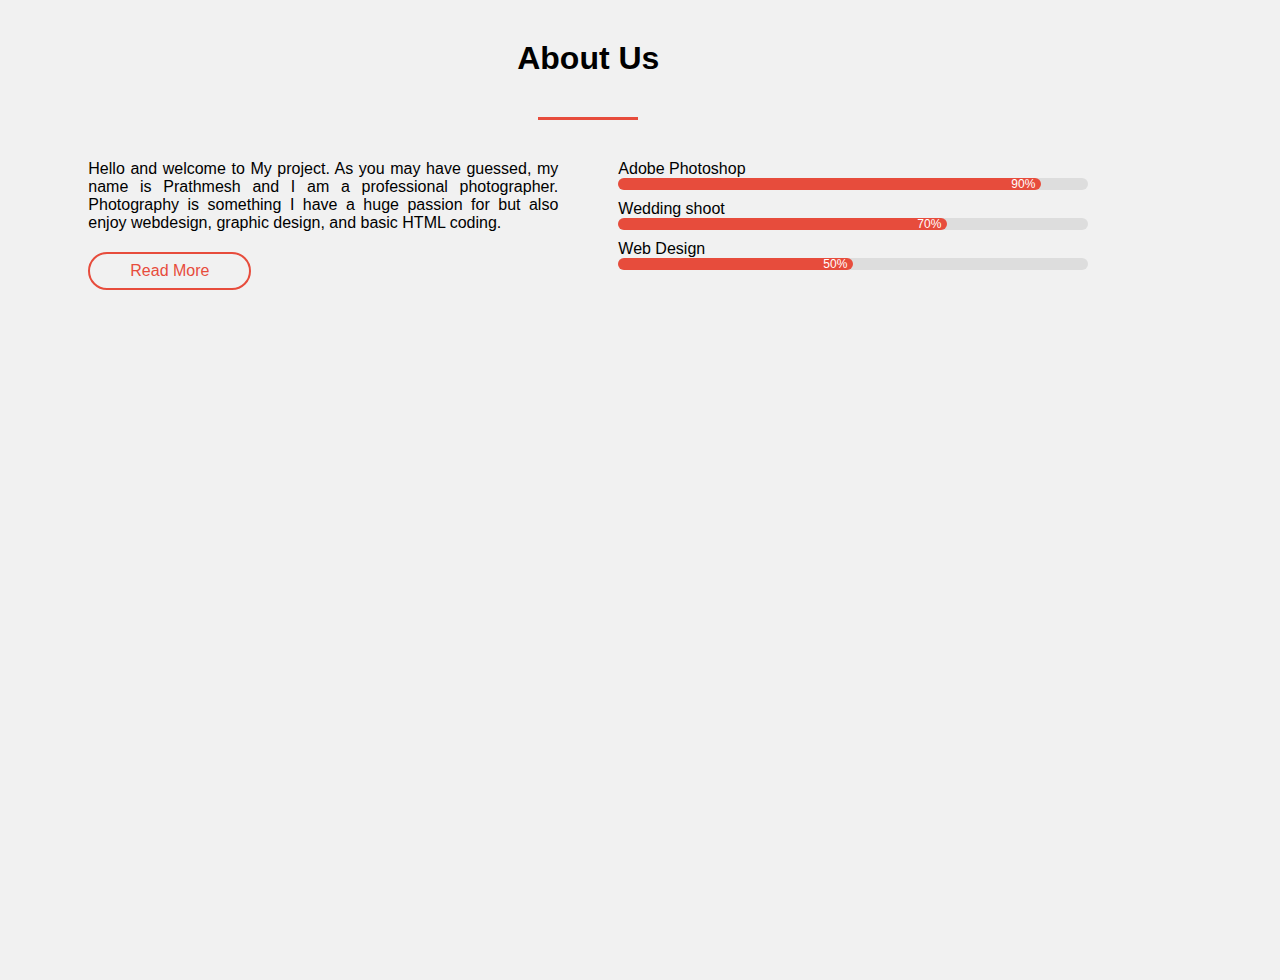
<file: Index Page/Navigations/About/index.html>
<!DOCTYPE html>
<html lang="en" dir="ltr">
  <head>
    <meta charset="utf-8">
    <title></title>
    <link rel="stylesheet" href="style.css">
    <meta name="viewport" content="width=device-width, initial-sclae=1.0">


  </head>
  <body>
      <div class="about-section">
          <div class="main">
	<ul>
	    <li><a href="../../Wedding shoot/we .html">Home</a></li><br>
	    <li><a href="../../Wedding shoot/Gallery/Gallery.html">Gallery</a></li><br>
	    <li><a href="../Services/sevicebox.html">Services</a></li><br>
	    <!-- <li><a href="Navigations/About/index.html">About</a></li><br> -->
	    <li><a href="../contact/index.html">Contact</a></li>
	</ul>
        <div class="inner-width">
          <h1>About Us</h1>
          <div class="border"></div>
          <div class="about-section-row">
            <div class="about-section-col">
              <div class="about">
                <p>
                   Hello and welcome to My project. As you may have guessed, my name is Prathmesh and I am a professional photographer. Photography is something I have a huge passion for but also enjoy webdesign, graphic design, and basic HTML coding.
                </p>
                <a href="#">Read More</a>
              </div>
            </div>
            <div class="about-section-col">
              <div class="skills">
                <div class="skill">
                  <div class="title">Adobe Photoshop</div>
                  <div class="progress">
                    <div class="progress-bar p1"><span>90%</span></div>
                  </div>
                </div>

                <div class="skill">
                  <div class="title">Wedding shoot</div>
                  <div class="progress">
                    <div class="progress-bar p2"><span>70%</span></div>
                  </div>
                </div>

                <div class="skill">
                  <div class="title">Web Design</div>
                  <div class="progress">
                    <div class="progress-bar p3"><span>50%</span></div>
                  </div>
                </div>
              </div>
            </div>
          </div>
        </div>
               <center> <div><button type="button"><span></span><a href="Team/Team.html">Team-section</a></button> 
              
              
              
                    <button type="button"><span></span><a href="Price tag/Price.html">Pricing</a></button></div></center>
      </div>
  </body>
</html>
</file>
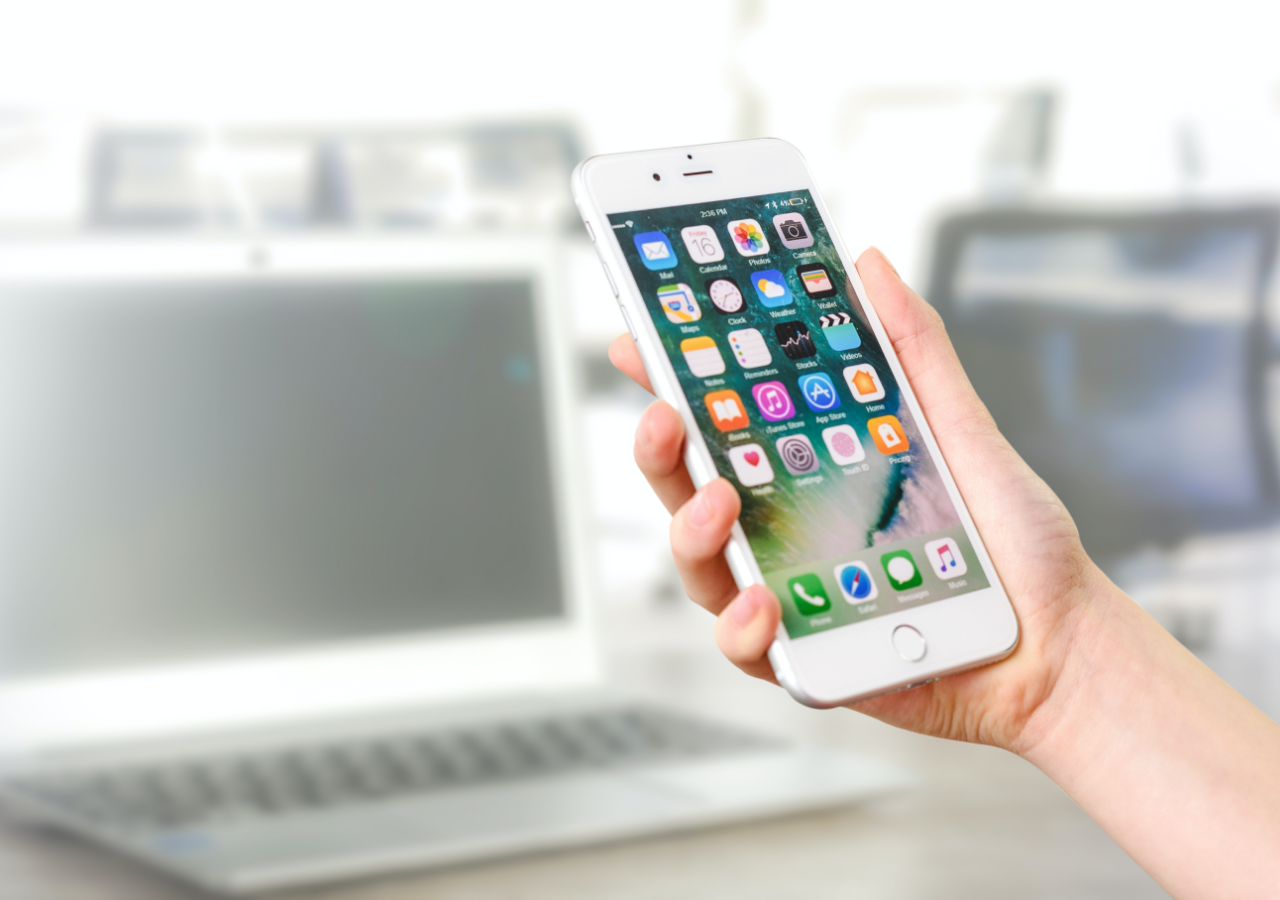
<file: Index Page/Navigations/contact/index.html>
<!DOCTYPE html>
<html lang="en">
<head>
  <meta charset="UTF-8">
  <meta name="viewport" content="width=device-width, initial-scale=1.0">
  <title></title>
  <link rel="stylesheet" href="https://cdnjs.cloudflare.com/ajax/libs/font-awesome/5.13.0/css/all.min.css">
  <link rel="stylesheet" href="style.css">
</head>
<body>
  <div class="main">
  <ul>
      <li><a href="../../Wedding shoot/we .html">Home</a></li>
      <li><a href="../../Wedding shoot/Gallery/Gallery.html">Gallery</a></li>
      <li><a href="../Services/sevicebox.html">Services</a></li>
      <li><a href="../About/index.html">About</a></li>
      <!-- <li><a href="#">Contact</a></li> -->
  </ul>
  <div class="contact-page">
    <h2>Contact Me</h2>
    <div class="contact-info">
      <div class="item">
        <i class="icon fas fa-home"></i>
        Old miraj Road, Basaveshwar colony kupwad. MIDC area,Sangli
      </div>
      <div class="item">
        <i class="icon fas fa-phone"></i>
        +91 7972859416
      </div>
      <div class="item">
        <i class="icon fas fa-envelope"></i>
        kattitude54email@address.com
      </div>
      <div class="item">
        <i class="icon fas fa-clock"></i>
        Mon - Fri 8:00 AM to 6:00 PM
      </div>
    </div>
    <form action="" class="contact-form">
      <input type="text" class="textb" placeholder="Your Name">
      <input type="email" class="textb" placeholder="Your Email">
      <textarea placeholder="Your Message"></textarea>
      <input type="submit" class="btn" value='Send'>
    </form>
  </div>
</body>
</html>
</file>
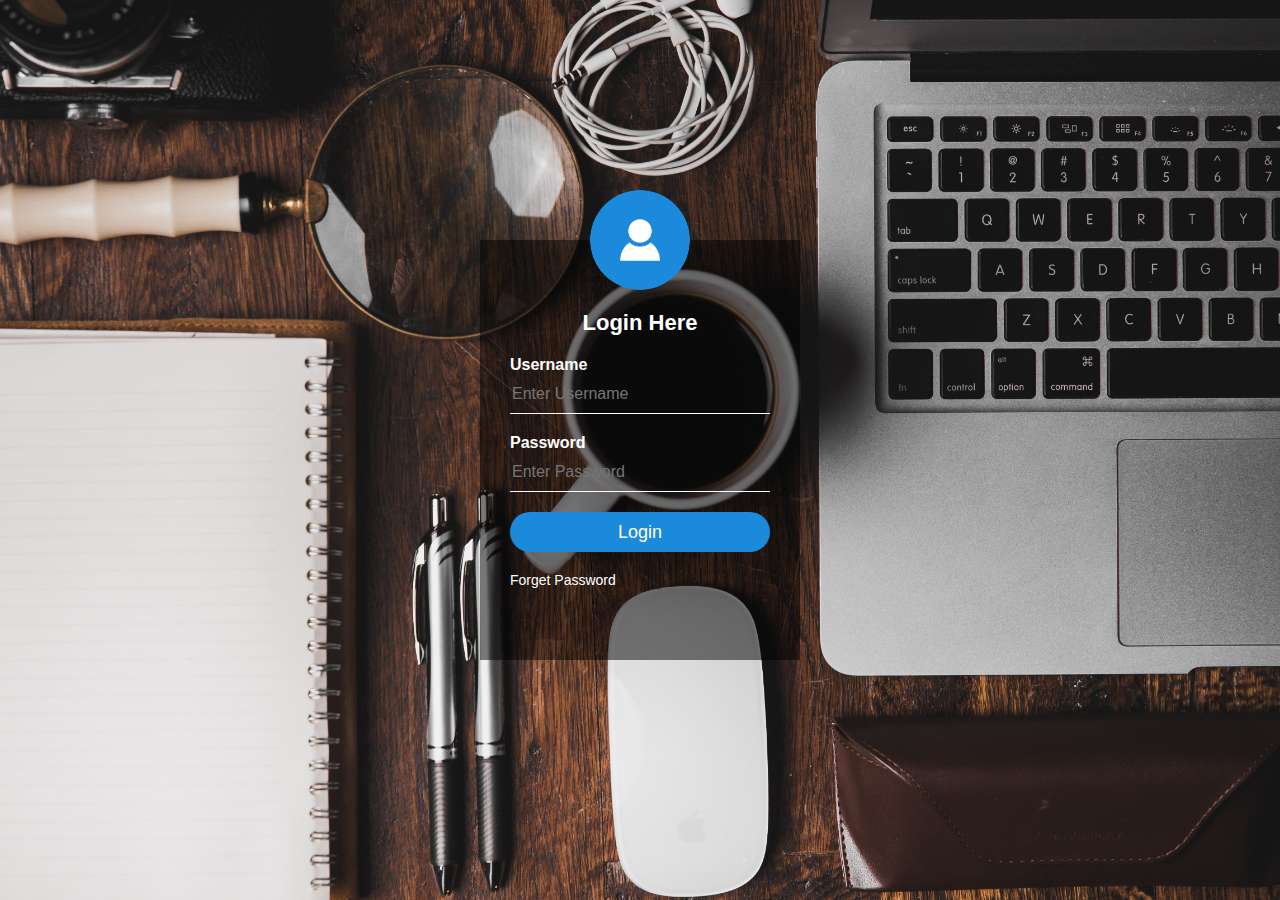
<file: Index Page/Navigations/Log In/index.html>
<html>
<head>
    <title> Transparent Login Form Design </title>
    <link rel="stylesheet" type="text/css" href="style.css">   
</head>
    <body>
    <div class="login-box">
    <img src="avatar.png" class="avatar">
        <h1>Login Here</h1>
            <form action="../../Wedding shoot/we .html">
            
            <p>Username</p>
            <input type="text" name="username" placeholder="Enter Username">
            <p>Password</p>
            <input type="password" name="password" placeholder="Enter Password">
            <input type="submit" name="submit" value="Login"> 
            <a href="#">Forget Password</a>
           
            </form>
        
        
        </div>
    
    </body>
</html>
</file>
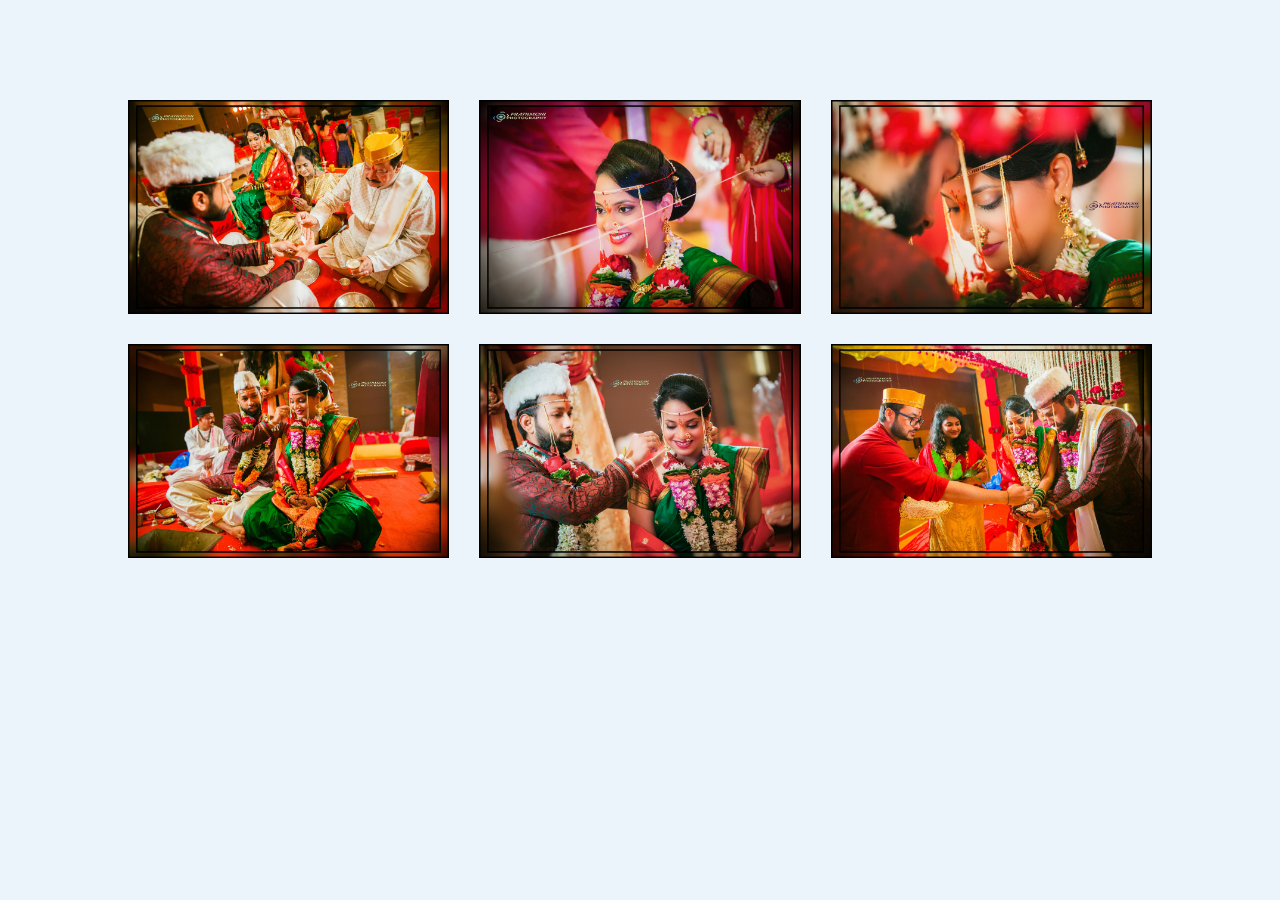
<file: Index Page/Wedding shoot/Wedding  gallery/Wedding  gallery photo.html>
<html>
<head>
   <title>image Gallery</title>
   <link rel="Stylesheet" type="text/css" href="Css/Stylesheet.css">
    
</head>
<body>
    <div class="full-img" id="fullImgBox">
        <img src="Images/Devil 1.jpg" id="fullImg">
        <span onclick="closeFullImg()">X</span>
    </div>
    <div class="img-gallery">
    <img src="Images/Devil 1.jpg" onclick="openFullImg(this.src)">
    <img src="Images/Devil 2.jpg" onclick="openFullImg(this.src)">
    <img src="Images/Devil 3.jpg" onclick="openFullImg(this.src)">
    <img src="Images/Devil 4.jpg" onclick="openFullImg(this.src)">
    <img src="Images/Devil 5.jpg" onclick="openFullImg(this.src)">
    <img src="Images/Devil 6.jpg" onclick="openFullImg(this.src)">
    </div>
    
<script>
    
    var fullImgBox = document.getElementById("fullImgBox");
    var fullImg = document.getElementById("fullImg");
    
    function openFullImg(pic)
    {
        fullImgBox.style.display="flex";
        fullImg.src = pic;
    }
    function closeFullImg(){
        fullImgBox.style.display="none";
    }
</script> 
</body>
</html>
</file>
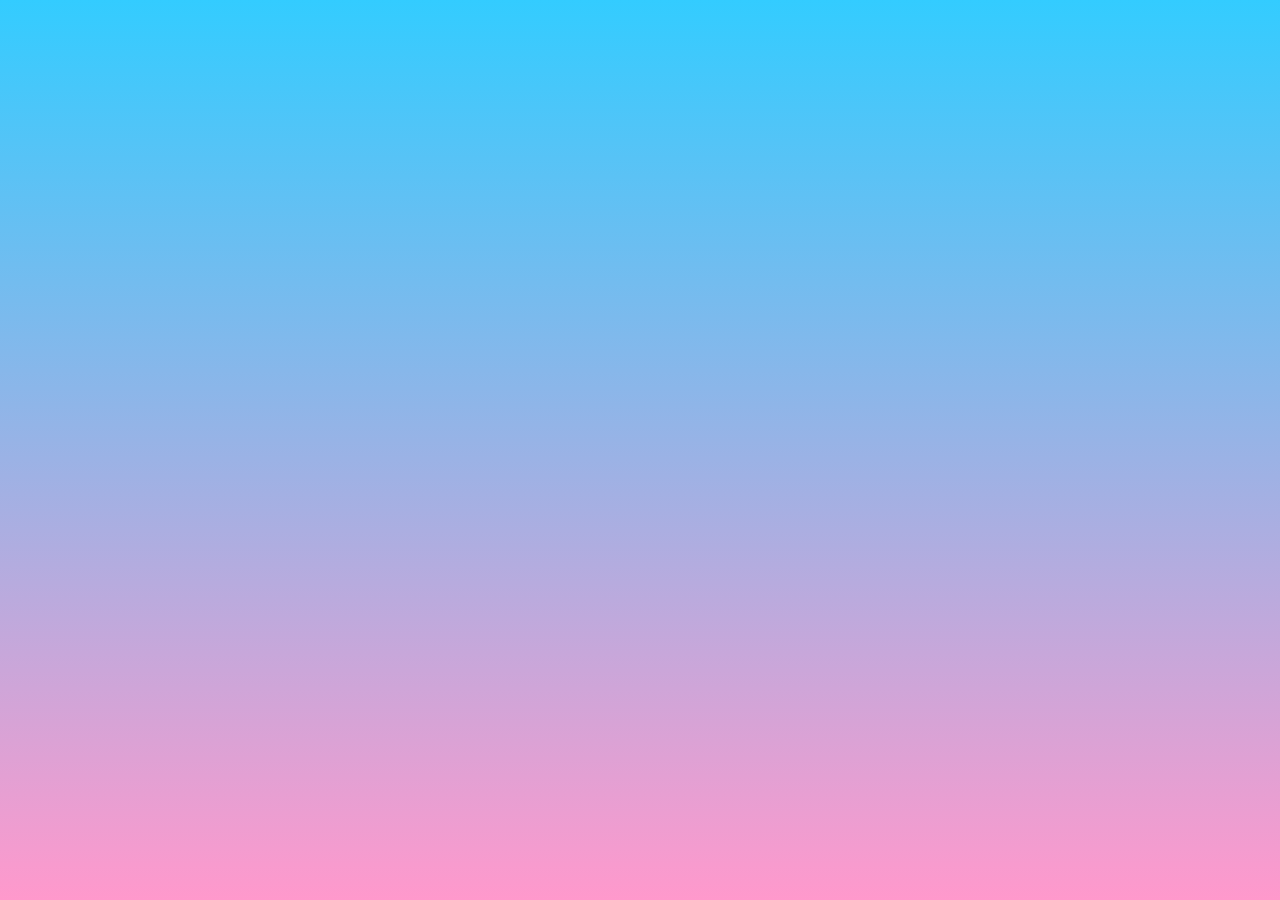
<file: Index Page/Navigations/About/Price tag/Price.html>
<!DOCTYPE html>
<html lang="en" dir="ltr">
  <head>
    <meta charset="utf-8">
    <title></title>
    <link rel="stylesheet" href="style.css">
    <meta name="viewport" content="width=device-width, initial-scale=1.0">
  </head>
  <body>
     
    <div class="container">
      <div class="pricing-table table1">
        <div class="pricing-header">
          <div class="price"><span>₹</span>25</div>
          <div class="title">Basic</div>
        </div>
        <ul class="pricing-list">
          <li><strong>25₹</strong> Per Pic </li>
          <div class="border"></div>
          <li><strong>50₹</strong> 2 Pics </li>
          <div class="border"></div>
          <li><strong>100₹</strong> 3 Pics </li>
          <div class="border"></div>
          <li><strong> </strong> Best Offer order Pro Now</li>
        </ul>
        <a href="#">Order Now</a>
      </div>

      <div class="pricing-table table2">
        <div class="pricing-header">
          <div class="price"><span>₹</span>50</div>
          <div class="title">Pro</div>
        </div>
        <ul class="pricing-list">
          <li><strong>50₹</strong>Per Pic</li>
          <div class="border"></div>
          <li><strong>100₹</strong> 2 Pics</li>
          <div class="border"></div>
          <li><strong>200</strong> 4 Pics</li>
          <div class="border"></div>
          <li><strong></strong> Best Offer order Premiem Now </li>
        </ul>
        <a href="#">Order Now</a>
      </div>

      <div class="pricing-table table3">
        <div class="pricing-header">
          <div class="price"><span>₹</span>100</div>
          <div class="title">Premiem</div>
        </div>
        <ul class="pricing-list">
          <li><strong>100₹</strong> 4 Pics</li>
          <div class="border"></div>
          <li><strong>200</strong> 9 Pics </li>
          <div class="border"></div>
          <li><strong> </strong>  </li>
          <div class="border"></div>
          <li><strong> </strong>  </li>
        </ul>
        <a href="#">Order Now</a>
      </div>
    </div>
  </body>
</html>
</file>
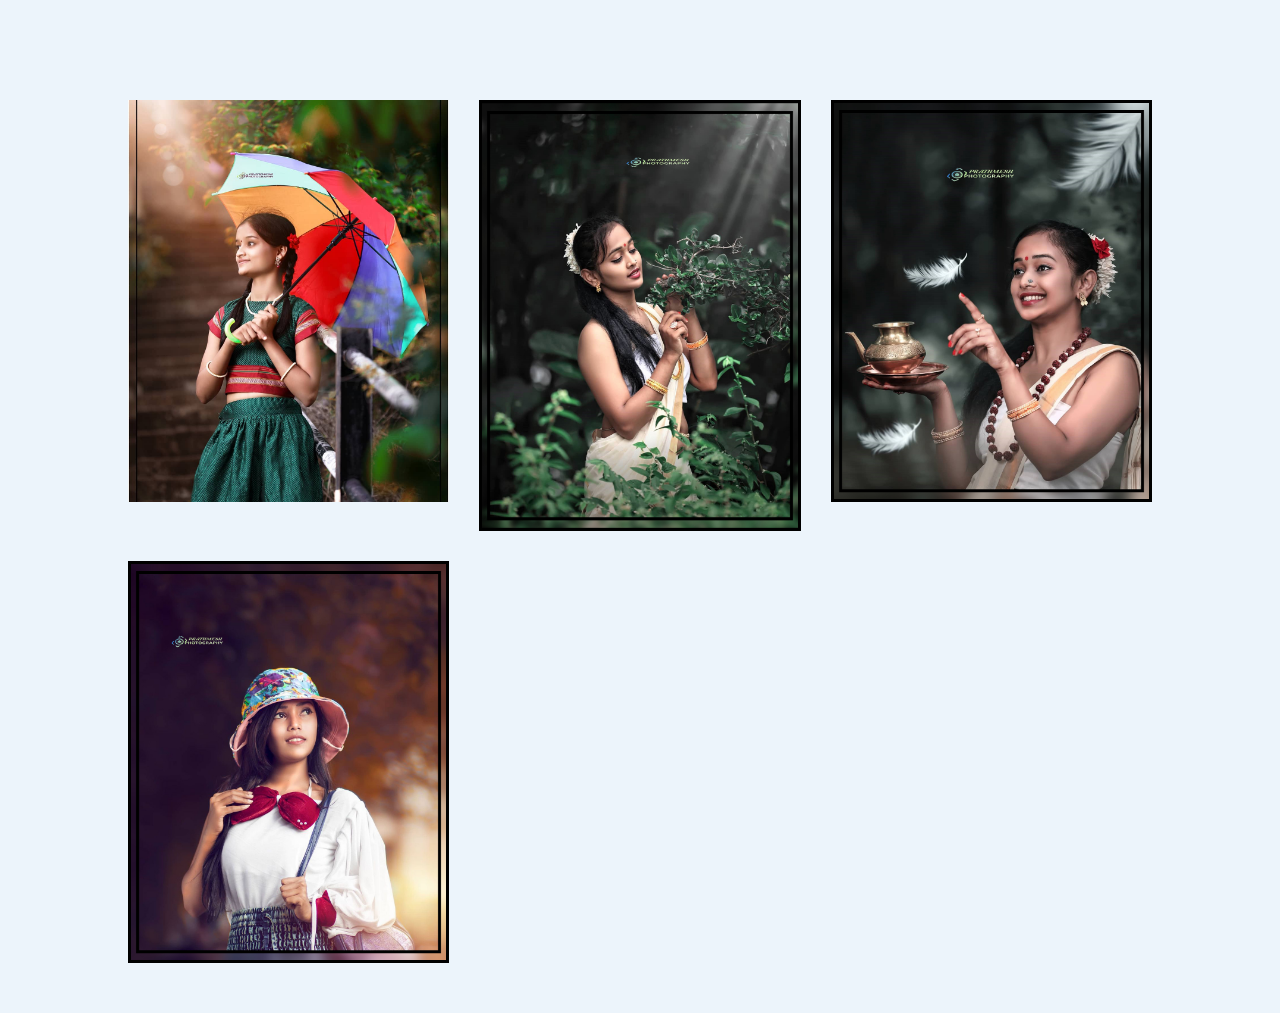
<file: Index Page/Wedding shoot/Gallery/New folder/Female/Female.html>
<html>
<head>
   <title>image Gallery</title>
   <link rel="Stylesheet" type="text/css" href="Css/Stylesheet.css">
    
</head>
<body>
    <div class="full-img" id="fullImgBox">
        <img src="Images/Devil 1.jpg" id="fullImg">
        <span onclick="closeFullImg()">X</span>
    </div>
    <div class="img-gallery">
    <img src="Images/Devil 1.jpg" onclick="openFullImg(this.src)">
    <img src="Images/Devil 2.jpg" onclick="openFullImg(this.src)">
    <img src="Images/Devil 3.jpg" onclick="openFullImg(this.src)">
    <img src="Images/Devil 4.jpg" onclick="openFullImg(this.src)">
    <!-- <img src="Images/Devil 5.jpg" onclick="openFullImg(this.src)"> -->
    <!-- <img src="Images/Devil 6.jpg" onclick="openFullImg(this.src)"> -->
    </div>
    
<script>
    
    var fullImgBox = document.getElementById("fullImgBox");
    var fullImg = document.getElementById("fullImg");
    
    function openFullImg(pic)
    {
        fullImgBox.style.display="flex";
        fullImg.src = pic;
    }
    function closeFullImg(){
        fullImgBox.style.display="none";
    }
</script> 
</body>
</html>
</file>
<file: Index Page/Navigations/About/style.css>
*{
  margin: 0;
  padding: 0;
  font-family: "open sans",sans-serif;
}
.about-section{
  height:100vh;
  width: 100%;
  background: #f1f1f1;
  padding: 40px 0;
}
ul{
	float: right;
	list-style-type:none;
    animation: movedown 1s linear 1;
    animation-delay: 3s;
    visibility: hidden;
    animation-fill-mode: forwards;
	 
}
@keyframes movedown{
    0%{
        transform: translateY(-100px);
         visibility: visible;
    }
    100%{
        transform: translateY(0);
        visibility: visible;
    }
}


ul li{
	
	 

}


ul li a{
	text-decoration: none;
	color:#0f0f0f;
	padding: 10px 20px;
	border: 1px solid #fff;
	transition:0.6s ease;
	width:100%; height:20vh;
    border-radius: 6px;
}
   

ul li a:hover{
	background-color:#ff7f50;
	color: #000;
}
.inner-width{
  max-width: 1000px;
  overflow: hidden;
  padding: 0 20px;
  margin: auto;
}
.about-section h1{
  text-align: center;
    
}
.border{
  width: 100px;
  height: 3px;
  background: #e74c3c;
  margin: 40px auto;
}
.about-section-row{
  display: flex;
  flex-wrap: wrap;
}
.about-section-col{
  flex: 50%;
}
.about{
  padding-right: 30px;
}
.about p{
  text-align: justify;
  margin-bottom: 20px;
}
.about a{
  display: inline-block;
  color: #e74c3c;
  text-decoration: none;
  border: 2px solid #e74c3c;
  border-radius: 24px;
  padding: 8px 40px;
  transition: 0.4s linear;
}
.about a:hover{
  color: #fff;
  background: #e74c3c;
}
.skills{
  padding-left: 30px;
}
.skill{
  margin-bottom: 10px;
}
.progress{
  width: 100%;
  height: 12px;
  background: #ddd;
  border-radius: 12px;
}
.progress-bar{
  height: 12px;
  background: #e74c3c;
  border-radius: 12px;
}
.p1{
  width: 90%;
}
.p2{
  width: 70%;
}
.p3{
  width: 50%;
}
.progress-bar span{
  float: right;
  margin-right: 6px;
  line-height: 13px;
  color: #fff;
  font-size: 12px;
}
@media screen and (max-width:700px) {
  .about-section-col{
    flex: 100%;
    margin: 10px 0;
  }
  .about,.skills{
    padding: 0;
  }
  .about{
    text-align: center;
  }
}

button{
	width: 200px;
	padding: 15px 0;
	margin: 125px 50px;
	border-radius: 25px;
	font-weight: bold;
	border: 2px solid  #ff0000;
	background: transparent;
	color: #0f0f0f;
	cursor: pointer;
    position: relative;
	overflow: hidden;
    z-index: 1;
    animation: moveright 1s linear 1;
    animation-delay: 2s;
    visibility: hidden;
    animation-fill-mode: forwards;
	 
	 

}
@keyframes moveright{
    0%{
        transform: translateX(-100px);
         visibility: visible;
    }
    100%{
        transform: translateX(0);
        visibility: visible;
    }
}

button a{
    color: #000000;
    text-decoration: none;
    
}


button:hover span{
    width: 100%;
    color: deeppink;
    cursor: pointer;
    
}
button:hover{
    border: none;
     
}
button:before{
    transition: 0.5s all ease;
    position: absolute;
    top: 0;
    left: 50%;
    right: 50%;
    bottom: 0;
    opacity: 0;
    content: "";
    background-color: #e74c3c;

}
button:hover:before{
    transition: 0.5s all ease;
    left: 0;
    right: 0;
    opacity: 1;
    z-index: -1;
    
}
</file>
<file: Index Page/Navigations/contact/style.css>
*{
  margin: 0;
  padding: 0;
  box-sizing: border-box;
  font-family: "Open Sans",sans-serif;
}

body{
  min-height: 100vh;
  background: url(King.jpg) no-repeat center;
  background-size: cover;
  display: flex;
  align-items: center;
  justify-content: center;
  animation: zoomin 1s linear 1;
  animation-delay: 2s;
  visibility: hidden;
  animation-fill-mode: forwards;
  
}
@keyframes zoomin{
    0%{
        transform: scale(0.5);
        visibility: visible;
    }
    100%{
        transform: scale(1);
        visibility: visible;
    }
}
ul{
  float: right;
  list-style-type:none;
    animation: movedown 2s linear 1;
    animation-delay: 3s;
    visibility: hidden;
    animation-fill-mode: forwards;
   
}
@keyframes movedown{
    0%{
        transform: translateY(-100px);
         visibility: visible;
    }
    100%{
        transform: translateY(0);
        visibility: visible;
    }
}
ul li{
  display: inline-block;
}

ul li a{
  text-decoration:none;
  color:#0f0f0f;
  padding: 5px 20px;
  border: 1px solid #fff;
  transition:0.6s ease;
  width:100%; height:20vh;
   
   

}

ul li a:hover{
  background-color: #3494db;
  color: #000;
}

.contact-page{
  width: 100%;
  max-width: 1400px;
  padding: 50px;
  display: flex;
  align-items: flex-start;
  justify-content: center;
  flex-wrap: wrap;
}

h2{
  width: 100%;
  margin-bottom: 80px;
  text-transform: uppercase;
  color: #322;
  font-size: 60px;
}

.contact-info, .contact-form{
  flex: 1;
}

.item{
  margin-bottom: 24px;
  font-size: 16px;
  color: #322;
}

.icon{
  width: 60px;
  height: 60px;
  line-height: 60px;
  background-color: #3494db;
  text-align: center;
  color: #fff;
  border-radius: 50%;
  margin-right: 16px;
}

.contact-form{
  display: flex;
  flex-wrap: wrap;
  justify-content: space-between;
}

.textb{
  width: calc(50% - 10px);
  height: 50px;
  padding: 12px;
  background-color: #222;
  border: none;
  color: #fff;
  margin-bottom: 20px;
}

textarea{
  width: 100%;
  min-height: 200px;
  max-height: 400px;
  resize: vertical;
  padding: 12px;
  background-color: #222;
  border: none;
  color: #fff;
  margin-bottom: 20px;
}

.btn{
  width: 120px;
  height: 40px;
  margin-left: auto;
  background-color: #3494db;
  border: none;
  color: #fff;
  text-transform: uppercase;
  cursor: pointer;
  border: 2px solid #3494db;
  transition: .3s linear;
}

.btn:hover{
  background-color: transparent;
  color: #3494db;
}

@media screen and (max-width: 980px){
  .contact-page{
    max-width: 800px;
  }
  h2{
    font-size: 40px;
    margin-bottom: 40px;
  }

  .contact-info, .contact-form{
    flex: 100%;
    margin-bottom: 30px;
  }
  .textb{
    width: 100%;
  }
}
</file>
<file: Index Page/Navigations/Log In/style.css>
body{
    margin: 0;
    padding: 0;
    background: url(big-2.jpg);
    background-size: cover;
    background-position: center;
    font-family: sans-serif;
}
.login-box{
    width: 320px;
    height: 420px;
    background: rgba(0, 0, 0, 0.5);
    color: #fff;
    top: 50%;
    left: 50%;
    position: absolute;
    transform: translate(-50%,-50%);
    box-sizing: border-box;
    padding: 70px 30px;
}
.avatar{
    width: 100px;
    height: 100px;
    border-radius: 50%;
    position: absolute;
    top: -50px;
    left: calc(50% - 50px);
}
h1{
    margin: 0;
    padding: 0 0 20px;
    text-align: center;
    font-size: 22px;
}
.login-box p{
    margin: 0;
    padding: 0;
    font-weight: bold;
}
.login-box input{
    width: 100%;
    margin-bottom: 20px;
}
.login-box input[type="text"], input[type="password"]
{
    border: none;
    border-bottom: 1px solid #fff;
    background: transparent;
    outline: none;
    height: 40px;
    color: #fff;
    font-size: 16px;
}
.login-box input[type="submit"]
{
    border: none;
    outline: none;
    height: 40px;
    background: #1c8adb;
    color: #fff;
    font-size: 18px;
    border-radius: 20px;
}
.login-box input[type="submit"]:hover
{
    cursor: pointer;
    background: #39dc79;
    color: #000;
}

.login-box a{
    text-decoration: none;
    font-size: 14px;
    color: #fff;
}
.login-box a:hover
{
    color: #39dc79;
}
</file>
<file: Index Page/Wedding shoot/Wedding  gallery/Css/Stylesheet.css>
*{
margin: 0;
padding: 0;
font-family:sans-serif;
}
body{
    background: #ecf4fb;
}
.img-gallery{
    width: 80%;
    margin: 100px auto 50px;
    display: grid;
    grid-template-columns: repeat(auto-fit, minmax(250px,1fr));
    grid-gap: 30px;
    
}
.img-gallery img{
    width: 100%;
    cursor: pointer;
}
.img-gallery img:hover{
    transform: scale(0.8) rotate(-15deg);
    border-radius: 20px;
    box-shadow: 0 32px 75px rgba(68,77,136,0.2);
    
}
.full-img{
    width: 100%;
    height: 100vh;
    background: rgba(0,0,0,9) ;
    position: fixed;
    top: 0;
    left: 0;
    display:none;
    align-items: center;
    justify-content: center;
    z-index: 100;
}
.full-img img{
    width: 90%;
    max-width: 500px;
}
.full-img span{
    position: absolute;
    top: 5%;
    right: 100px;
    font-size;50px;
    color: #fff;
    cursor: pointer;
}
</file>
<file: Index Page/Navigations/About/Price tag/style.css>
*{
  margin: 0;
  padding: 0;
  font-family: "Open Sans",sans-serif;
  text-decoration: none;
  list-style: none;
}

body{
  min-height: 100vh;
  background-image: linear-gradient(#33ccff 0%, #ff99cc 100%);
   animation: zoomin 1s linear 1;
    animation-delay: 2s;
    visibility: hidden;
    animation-fill-mode: forwards;
	
}
@keyframes zoomin{
    0%{
        transform: scale(0.5);
        visibility: visible;
    }
    100%{
        transform: scale(1);
        visibility: visible;
    }
}



.container{
  max-width: 1000px;
  margin: auto;
  padding: 40px;
  display: flex;
  flex-wrap: wrap;
}


.pricing-table{
  background: #f1f1f1;
  flex: 1;
  margin: 10px;
  text-transform: uppercase;
}

.pricing-header{
  color: #fff;
  position: relative;
  margin-bottom: 20px;
}

.price{
  font-size: 40px;
  display: flex;
  align-items: center;
  justify-content: center;
  padding: 40px 0;
}

.price span{
  font-size: 30px;
}

.title{
  position: absolute;
  bottom: 0;
  left: 50%;
  transform: translate(-50%,50%);
  width: 80%;
  max-width: 360px;
  text-align: center;
  padding: 8px 0;
  font-size: 14px;
}

.pricing-list{
  padding: 10px 20px;
}

.pricing-list li{
  margin: 8px 0;
  font-size: 14px;
  color: #344;
  text-align: center;
}

.border{
  width: 80px;
  height: 1px;
  background: #ddd;
  margin: auto;
}

.pricing-table a{
  display: block;
  width: 80%;
  margin: auto;
  margin-bottom: 20px;
  text-align: center;
  padding: 8px 0;
  font-size: 14px;
  border: 1px solid;
  max-width: 360px;
  transition: .2s linear;
}
.pricing-table a:hover{
  border-radius: 30px;
}
.table1 .pricing-header{
  background: #2980b9;
}
.table2 .pricing-header{
  background: #2c3e50;
}
.table3 .pricing-header{
  background: #c0392b;
}

.table1 .title{
  background-image: linear-gradient(125deg,#3498db,#9b59b6);
}
.table2 .title{
  background-image: linear-gradient(125deg,#34495e,#95a5a6);
}
.table3 .title{
  background-image: linear-gradient(125deg,#e74c3c,#f39c12);
}

.table1 a{
  color: #2980b9;
}
.table2 a{
  color: #2c3e50;
}
.table3 a{
  color: #c0392b;
}

.table1 a:hover{
  background: #2980b9;
  color: #fff;
}
.table2 a:hover{
  background: #2c3e50;
  color: #fff;
}
.table3 a:hover{
  background: #c0392b;
  color: #fff;
}

@media screen and (max-width:780px) {
  .pricing-table{
    flex: 100%;
  }
}
</file>
<file: Index Page/Wedding shoot/Gallery/New folder/Female/Css/Stylesheet.css>
*{
margin: 0;
padding: 0;
font-family:sans-serif;
}
body{
    background: #ecf4fb;
}
.img-gallery{
    width: 80%;
    margin: 100px auto 50px;
    display: grid;
    grid-template-columns: repeat(auto-fit, minmax(250px,1fr));
    grid-gap: 30px;
    
}
.img-gallery img{
    width: 100%;
    cursor: pointer;
}
.img-gallery img:hover{
    transform: scale(0.8) rotate(-15deg);
    border-radius: 20px;
    box-shadow: 0 32px 75px rgba(68,77,136,0.2);
    
}
.full-img{
    width: 100%;
    height: 100vh;
    background: rgba(0,0,0,9) ;
    position: fixed;
    top: 0;
    left: 0;
    display:none;
    align-items: center;
    justify-content: center;
    z-index: 100;
}
.full-img img{
    width: 90%;
    max-width: 500px;
}
.full-img span{
    position: absolute;
    top: 5%;
    right: 100px;
    font-size;50px;
    color: #fff;
    cursor: pointer;
}
</file>
